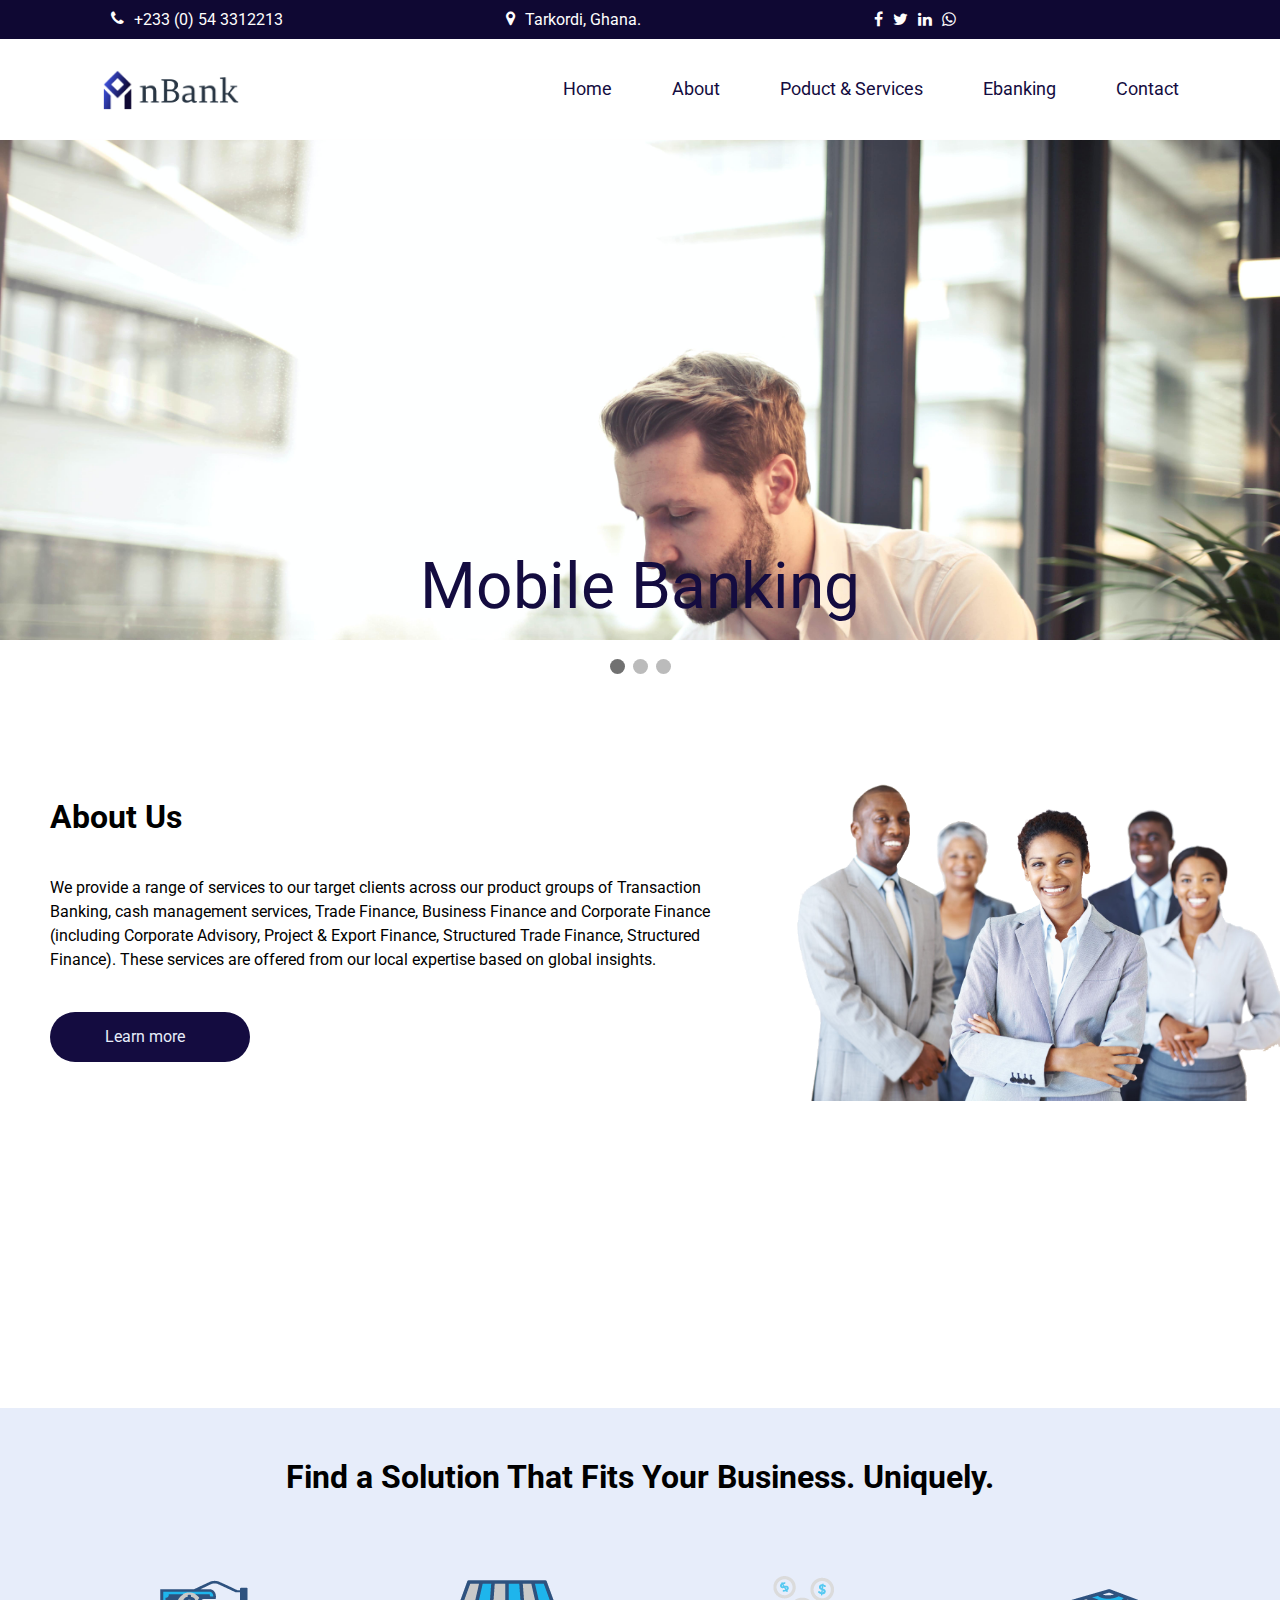
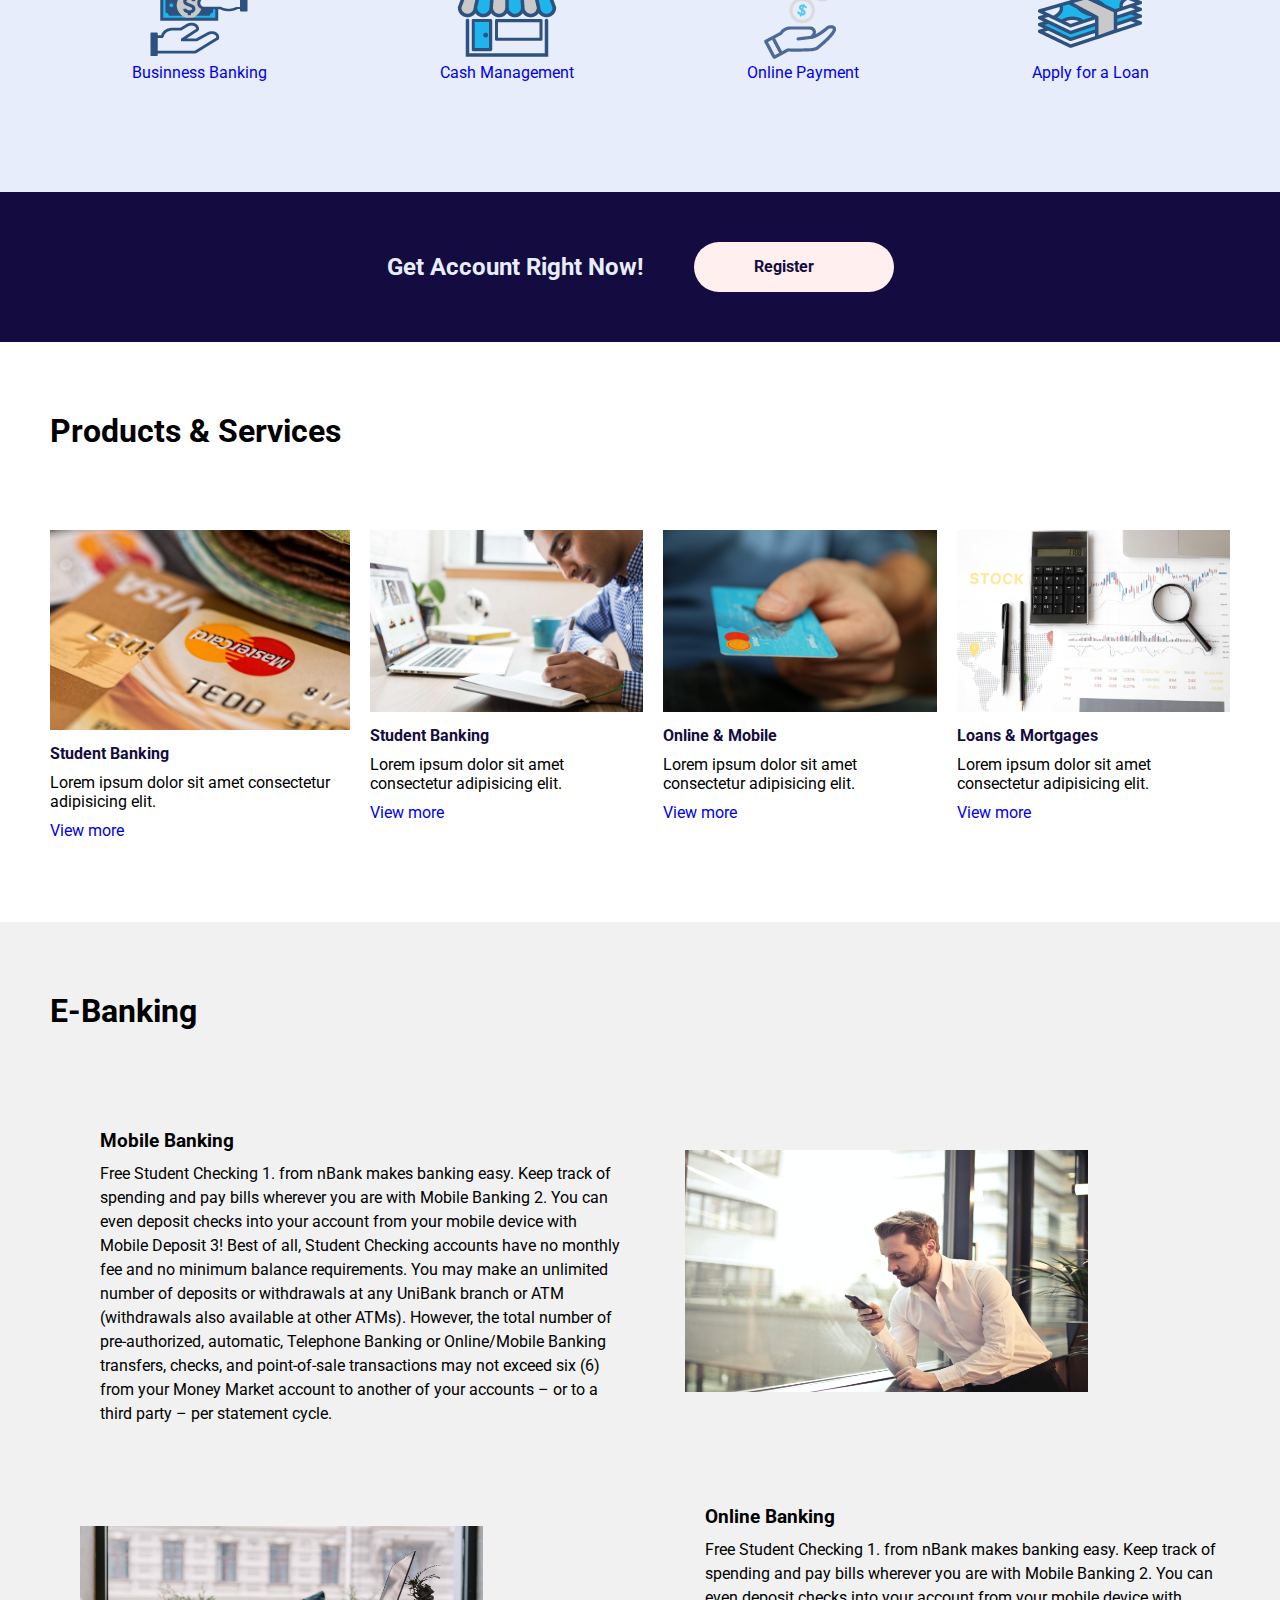
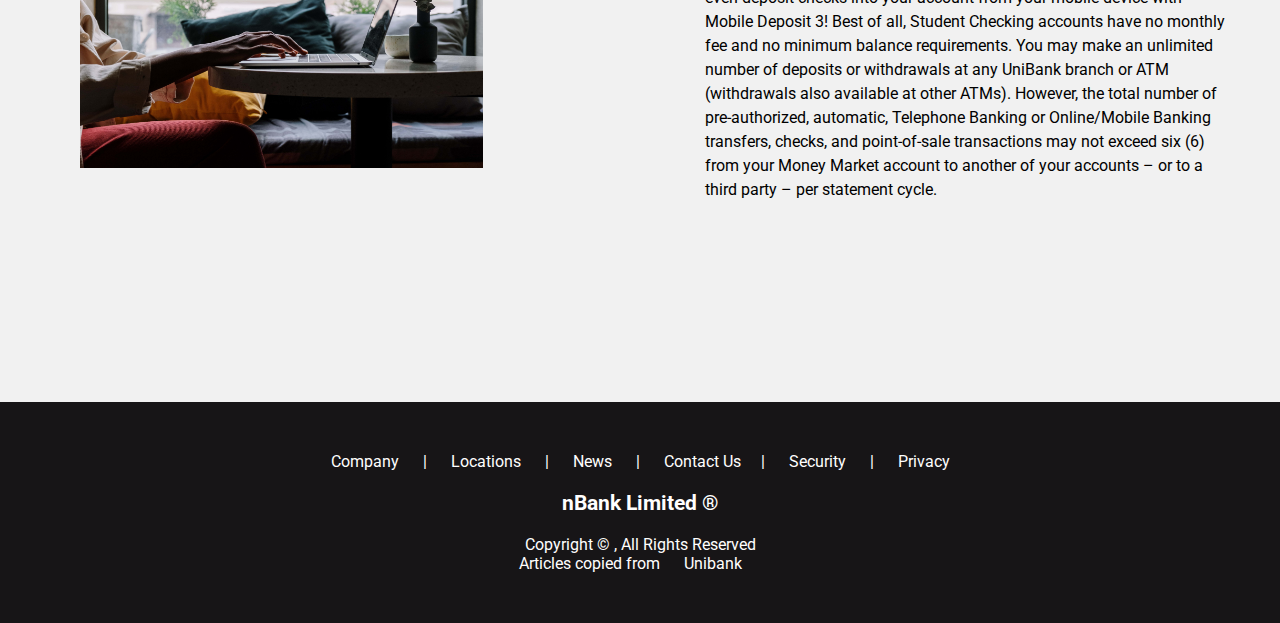
<file: index.html>
<!DOCTYPE html>
<html lang="en">
<head>
    <meta charset="UTF-8">
    <meta name="viewport" content="width=device-width, initial-scale=1.0">
    <link rel="preconnect" href="https://fonts.gstatic.com">
    <link href='https://fonts.googleapis.com/css?family=Roboto:ital,wght@0,100;0,300;0,400;1,100&display=swap' rel='stylesheet'>
    <link rel="stylesheet" href="https://cdnjs.cloudflare.com/ajax/libs/font-awesome/4.7.0/css/font-awesome.min.css">
    <link rel="icon" type="image/png" sizes="32x32" href="favicon_io/favicon-32x32.png">
    <link rel="manifest" href="favicon_io/site.webmanifest">
    <link rel="stylesheet" href="css/style.css">
    <title>Home</title>
</head>
<body>
    <div class="container">
        <!-- contact section-->
        <div class="contactSection">
            <div class="phone">
                <i class="fa fa-phone" aria-hidden="true"></i>
                <p>+233 (0) 54 3312213</p>
            </div>
            <div class="location">
              <i class="fa fa-map-marker" aria-hidden="true"></i>
                <p>Tarkordi, Ghana.</p>
            </div>
            <div class="socialMedia">
                <a href="#"><i class="fa fa-facebook" aria-hidden="true"></i></a>
                <a href="#"><i class="fa fa-twitter" aria-hidden="true"></i></a>
                <a href="#"><i class="fa fa-linkedin" aria-hidden="true"></i></a>
                <a href="#"><i class="fa fa-whatsapp" aria-hidden="true"></i></p>
            </div>
        </div>
        <!-- section end -->

        <!-- nav links section-->
        <nav>
            <div class="logo"><img src="img/logo.png" alt=""></div>
            <ul class="nav-links">
                <li><a href="index.html">Home</a></li>
                <li><a href="about.html">About</a></li>
                <li><a href="product.html">Poduct & Services</a></li>
                <li><a href="ebanking.html">Ebanking</a></li>
                <li><a href="contact.html">Contact</a></li>
            </ul>
        </nav>
        <!-- section end -->

        <!-- showcase section -->
        <div class="showcase">
            <div class="slideshow-container">

                <div class="mySlides fade">
                  <img src="img/pexels-andrea-piacquadio-859265-min.jpg" >
                  <div class="text">Mobile Banking</div>
                </div>
                
                <div class="mySlides fade">
                  <img src="img/pexels-pixabay-50987-min.jpg" >
                  <div class="text">Electronic Banking</div>
                </div>
                
                <div class="mySlides fade">
                  <img src="img/pexels-burst-374820-min.jpg" >
                  <div class="text">Student Banking</div>
                </div>
                
                </div>
                <br>
                
                <div style="text-align:center">
                  <span class="dot"></span> 
                  <span class="dot"></span> 
                  <span class="dot"></span> 
                </div>
        </div>
        <!-- section end -->

        <!-- about us section -->
        <div class="about">
            <div class="about-info">
                <h1>About Us</h1>
                <p>We provide a range of services to our target clients across our 
                    product groups of Transaction Banking, cash management services, 
                    Trade Finance, Business Finance and Corporate Finance (including Corporate Advisory, 
                    Project & Export Finance, Structured Trade Finance, Structured Finance). These services are
                     offered from our local expertise based on global insights.</p>
                <a href="about.html" class="btn">Learn more</a>
            </div>
            <div class="about-img">
                <img src="img/business-people-png-13463.png" alt="">
            </div>
        </div>
        <!-- section end -->

        <!-- get account section -->
        <section id="boxes">
            <h1>Find a Solution That Fits Your Business. Uniquely.</h1>
            <div class="boxes">
                <div class="box1">
                    <img src="img/icon-business-case.png" alt=""><br>
                    <a href="about.html" >Businness Banking</a>
                </div>
                <div class="box2">
                        <img src="img/icon-business-storefront.png" alt=""><br>
                        <a href="about.html" >Cash Management</a>
                </div>
                <div class="box3">
                        <img src="img/Payment.png" alt=""><br>
                        <a href="about.html">Online Payment</a>
                </div>
                <div class="box4">
                    <img src="img/icon-business-cash.png" alt=""><br>
                    <a href="about.html">Apply for a Loan</a>
                </div>
                
            </div>
        </section>
        <div class="get-account">
            <h2>Get Account Right Now!</h2>
            <a href="about.html" class="btn">Register</a>
        </div>
        <!-- section end -->

        <!-- product & services section -->
        <div class="product-services">
            <h1>Products & Services</h1>
            <div class="products">
                <div class="product1">
                    <img src="img/pexels-pixabay-259200-min.jpg" alt="">
                    <h4>Student Banking</h4>
                    <p>Lorem ipsum dolor sit amet consectetur adipisicing elit.</p>
                    <a href="about.html">View more</a>
                </div>
                <div class="product2">
                    <img src="img/pexels-burst-374820-min.jpg" alt="">
                    <h4>Student Banking</h4>
                    <p>Lorem ipsum dolor sit amet consectetur adipisicing elit.</p>
                    <a href="about.html">View more</a>
                </div>
                <div class="product3">
                    <img src="img/pexels-pixabay-50987-min.jpg" alt="">
                    <h4>Online & Mobile</h4>
                    <p>Lorem ipsum dolor sit amet consectetur adipisicing elit.</p>
                    <a href="about.html" >View more</a>
                </div>
                <div class="product4">
                    <img src="img/pexels-anna-nekrashevich-6801636-min.jpg" alt="">
                    <h4>Loans & Mortgages</h4>
                   <p>Lorem ipsum dolor sit amet consectetur adipisicing elit.</p>
                    <a href="about.html" >View more</a>
                </div>
            </div>
        </div>
        <!-- section end -->

        <!-- e-banking section -->
        <section id="ebanking">
            <h1>E-Banking</h1>
            <div class="ebanking">
                <div class="ebanking-info">
                    <h3>Mobile Banking</h3>
                    <p>Free Student Checking 1. from nBank makes banking easy. 
                        Keep track of spending and pay bills wherever you are with Mobile Banking 2. 
                        You can even deposit checks into your account from your mobile device with Mobile 
                        Deposit 3! Best of all, Student Checking accounts have no monthly fee and no minimum  
                        balance requirements.
                        You may make an unlimited number of deposits or withdrawals at any UniBank branch or 
                        ATM (withdrawals also available at other ATMs). However, the total number of pre-authorized, 
                        automatic, Telephone Banking or Online/Mobile Banking transfers, checks, and point-of-sale transactions
                         may not exceed six (6) from your Money Market account to another of your accounts – or to a third party –
                         per statement cycle.
                    </p>
                </div>
                <div class="mobile-banking">
                    <img src="img/pexels-andrea-piacquadio-859265-min.jpg" alt="">
                </div>
                <div class="mobile-banking">
                    <img src="img/pexels-cottonbro-5054213-min.jpg" alt="">
                 </div>
                 
                <div class="ebanking-info">
                    <h3>Online Banking</h3>
                    <p>Free Student Checking 1. from nBank makes banking easy. 
                        Keep track of spending and pay bills wherever you are with Mobile Banking 2. 
                        You can even deposit checks into your account from your mobile device with Mobile 
                        Deposit 3! Best of all, Student Checking accounts have no monthly fee and no minimum  
                        balance requirements.
                        You may make an unlimited number of deposits or withdrawals at any UniBank branch or 
                        ATM (withdrawals also available at other ATMs). However, the total number of pre-authorized, 
                        automatic, Telephone Banking or Online/Mobile Banking transfers, checks, and point-of-sale transactions
                         may not exceed six (6) from your Money Market account to another of your accounts – or to a third party –
                         per statement cycle.
                    </p>
                    </div>
            </div>
        </div>
        </section>
        <!-- section end -->

        <!-- footer section -->
        <footer>
            <p>
                <a href="">Company</a> |
                <a href="">Locations</a> |
                <a href="">News</a> |
                <a href="">Contact Us</a>|
                <a href="">Security</a> | 
                <a href="">Privacy</a>
            </p>
            <h4>nBank Limited &reg;</h4>
            <p>Copyright &copy; <span id="varYear"></span>, All Rights Reserved</p>
            <p class="article">Articles copied from <a href="https://www.unibank.com/business-home"> Unibank</a></p>
        </footer>
          
        </div>
        <!-- section end -->

    </div>
    <script src="script/script.js"></script>
    <script>
        var slideIndex = 0;
        showSlides();

        function showSlides() {
            var i;
            var slides = document.getElementsByClassName("mySlides");
            var dots = document.getElementsByClassName("dot");
            for (i = 0; i < slides.length; i++) {
                slides[i].style.display = "none";  
            }
            slideIndex++;

            if (slideIndex > slides.length) {
                slideIndex = 1
            }    
            for (i = 0; i < dots.length; i++) {
                dots[i].className = dots[i].className.replace(" active", "");
            }
            slides[slideIndex-1].style.display = "block";  
            dots[slideIndex-1].className += " active";
            setTimeout(showSlides, 2000); // Change image every 2 seconds
        }
    </script>
</body>
</html>
</file>
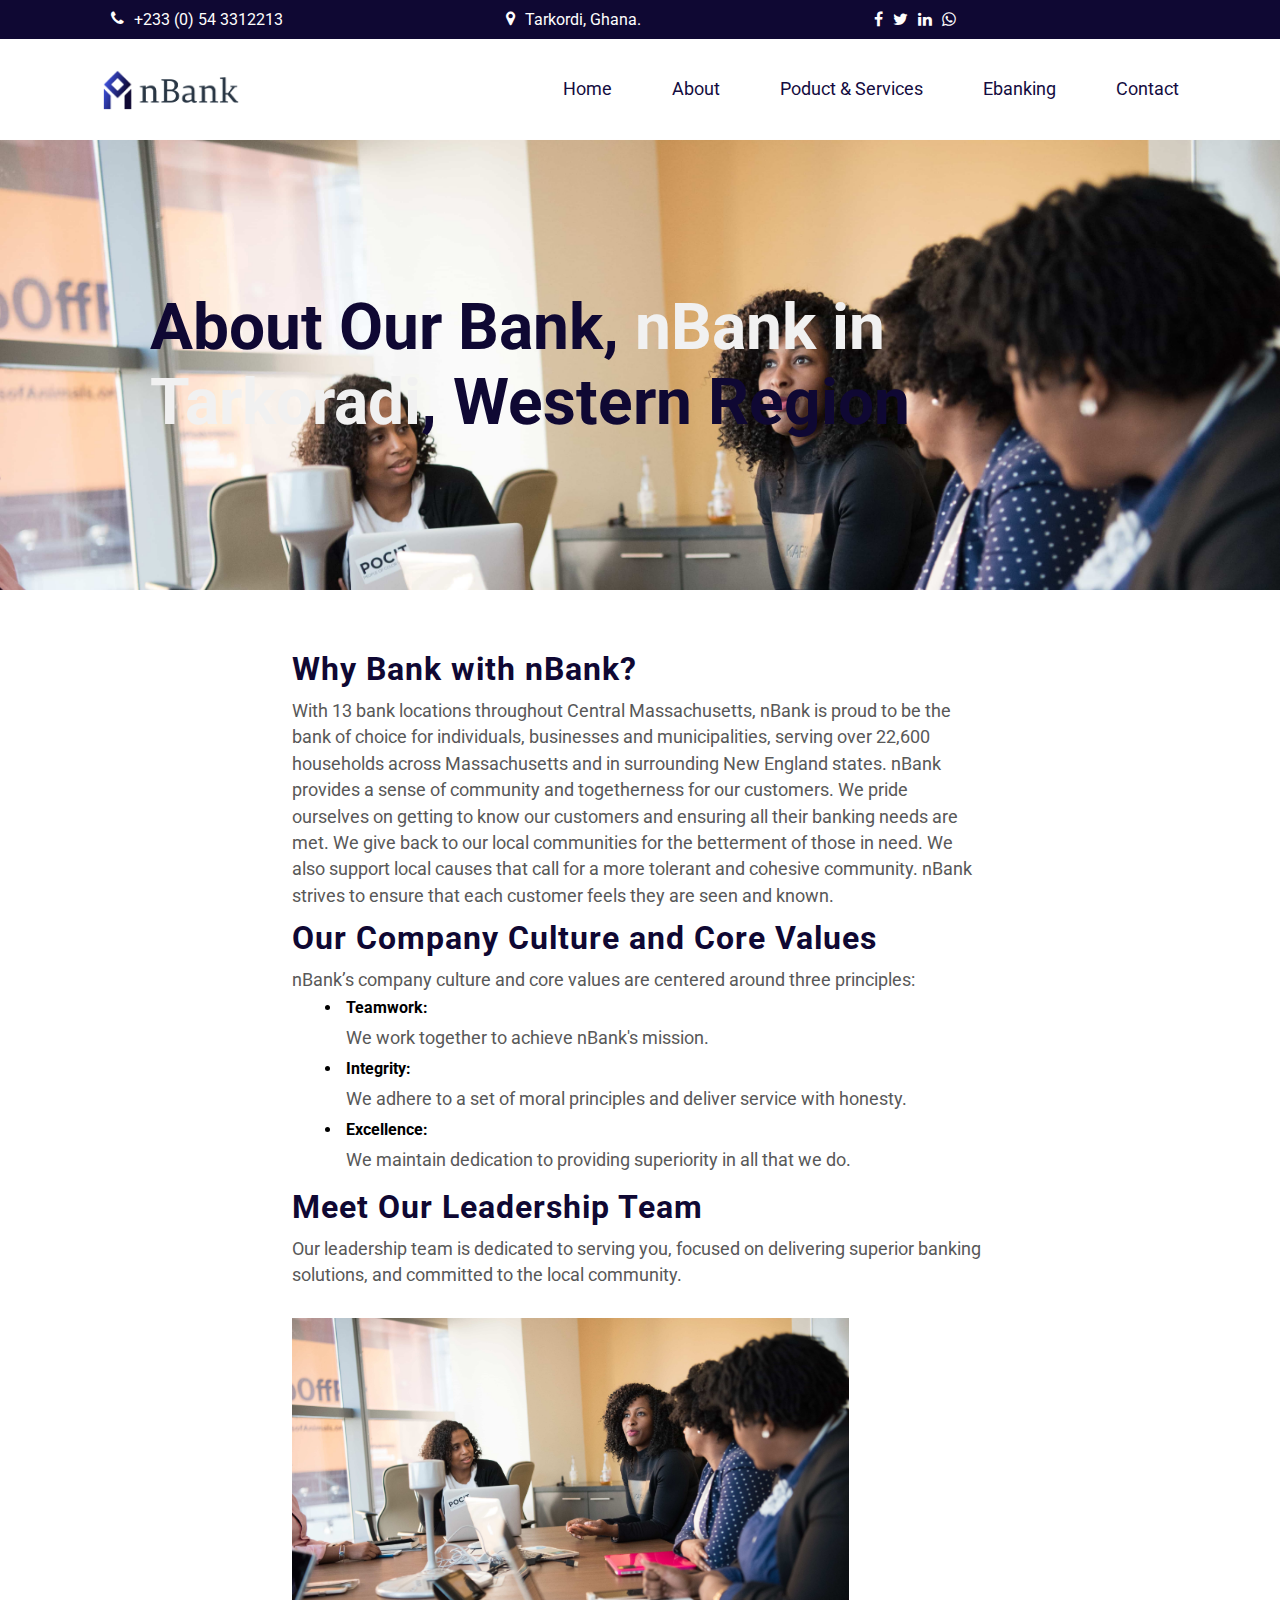
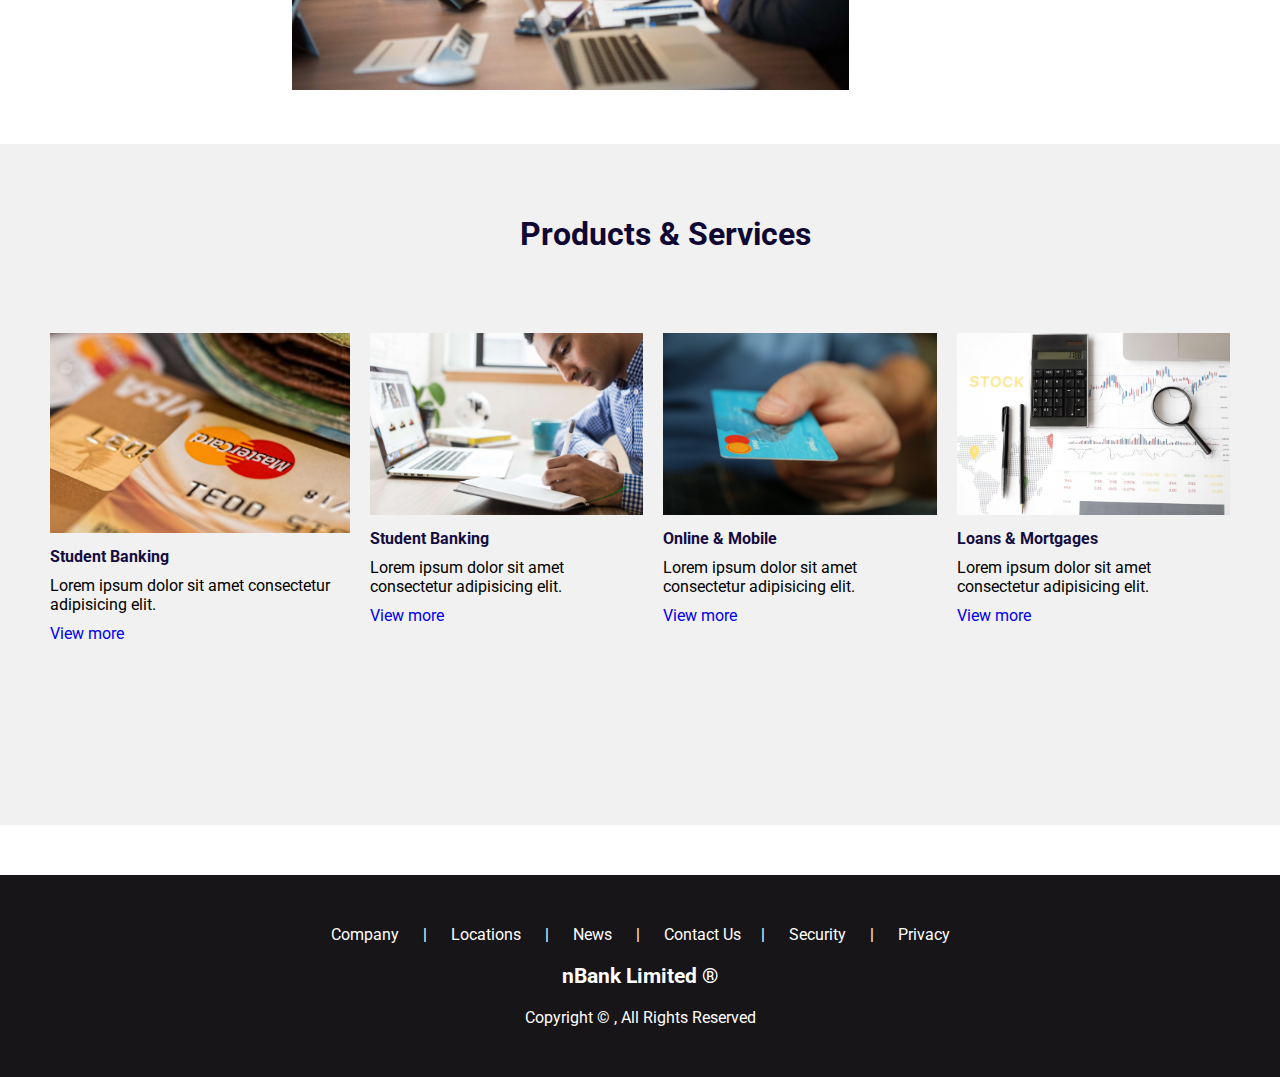
<file: about.html>
<!DOCTYPE html>
<html lang="en">
<head>
    <meta charset="UTF-8">
    <meta name="viewport" content="width=device-width, initial-scale=1.0">
    <link rel="preconnect" href="https://fonts.gstatic.com">
    <link href='https://fonts.googleapis.com/css?family=Roboto:ital,wght@0,100;0,300;0,400;1,100&display=swap' rel='stylesheet'>
    <link rel="stylesheet" href="https://cdnjs.cloudflare.com/ajax/libs/font-awesome/4.7.0/css/font-awesome.min.css">
    <link rel="icon" type="image/png" sizes="32x32" href="favicon_io/favicon-32x32.png">
    <link rel="manifest" href="favicon_io/site.webmanifest">
    <link rel="stylesheet" href="css/style.css">
    <title>About|nBank</title>
</head>
<body>
    <div class="container">
        <!-- contact section-->
        <div class="contactSection">
            <div class="phone">
                <i class="fa fa-phone" aria-hidden="true"></i>
                <p>+233 (0) 54 3312213</p>
            </div>
            <div class="location">
              <i class="fa fa-map-marker" aria-hidden="true"></i>
                <p>Tarkordi, Ghana.</p>
            </div>
            <div class="socialMedia">
                <a href="#"><i class="fa fa-facebook" aria-hidden="true"></i></a>
                <a href="#"><i class="fa fa-twitter" aria-hidden="true"></i></a>
                <a href="#"><i class="fa fa-linkedin" aria-hidden="true"></i></a>
                <a href="#"><i class="fa fa-whatsapp" aria-hidden="true"></i></p>
            </div>
        </div>
        <!-- section end -->

        <!-- nav links section-->
        <nav>
            <div class="logo"><img src="img/logo.png" alt=""></div>
            <ul class="nav-links">
                <li><a href="index.html">Home</a></li>
                <li><a href="about.html">About</a></li>
                <li><a href="product.html">Poduct & Services</a></li>
                <li><a href="ebanking.html">Ebanking</a></li>
                <li><a href="contact.html">Contact</a></li>
            </ul>
        </nav>
        <!-- section end -->

        <!-- showcase section -->
        <div class="showcase">
            <div class="about-heading">
                <h1>About Our Bank, <span>nBank in Tarkoradi</span>, Western Region</h1>
            </div>  
            <div class="about-us-content">
                <h1>Why Bank with nBank?</h1>
                <p>With 13 bank locations throughout Central Massachusetts, 
                    nBank is proud to be the bank of choice for individuals,
                    businesses and municipalities, serving over 22,600 households 
                    across Massachusetts and in surrounding New England states.

                    nBank provides a sense of community and togetherness for our customers. 
                    We pride ourselves on getting to know our customers and ensuring all their 
                    banking needs are met. We give back to our local communities for the betterment 
                    of those in need. We also support local causes that call for a more tolerant and 
                    cohesive community. nBank strives to ensure that each customer feels they are seen 
                    and known.
                    </p>

                <h1>Our Company Culture and Core Values</h1>
                <p>nBank’s company culture and core values are centered around three principles:</p> 
                    <ul class="values">
                        <li><strong>Teamwork:</strong></li>
                        <p>We work together to achieve nBank's mission.</p>
                        <li><strong>Integrity:</strong></li>
                        <p>We adhere to a set of moral principles and deliver service with honesty.</p>
                        <li><strong>Excellence:</strong></li>
                        <p>We maintain dedication to providing superiority in all that we do.</p>
                    </ul>
                   <h1>Meet Our Leadership Team</h1> 
                    <p>Our leadership team is dedicated to serving you, 
                        focused on delivering superior banking solutions, 
                        and committed to the local community. 
                    </p> 
                    <div class="teams">
                        <img src="img/pexels-christina-morillo-1181421-min.jpg" alt="">
                    </div>                   
            </div>
        <!-- product & services section -->
        <div class="product-services" id="about-bkgColor">
            <h1>Products & Services</h1>
            <div class="products">
                <div class="product1">
                    <img src="img/pexels-pixabay-259200-min.jpg" alt="">
                    <h4>Student Banking</h4>
                    <p>Lorem ipsum dolor sit amet consectetur adipisicing elit.</p>
                    <a href="about.html">View more</a>
                </div>
                <div class="product2">
                    <img src="img/pexels-burst-374820-min.jpg" alt="">
                    <h4>Student Banking</h4>
                    <p>Lorem ipsum dolor sit amet consectetur adipisicing elit.</p>
                    <a href="about.html">View more</a>
                </div>
                <div class="product3">
                    <img src="img/pexels-pixabay-50987-min.jpg" alt="">
                    <h4>Online & Mobile</h4>
                    <p>Lorem ipsum dolor sit amet consectetur adipisicing elit.</p>
                    <a href="about.html" >View more</a>
                </div>
                <div class="product4">
                    <img src="img/pexels-anna-nekrashevich-6801636-min.jpg" alt="">
                    <h4>Loans & Mortgages</h4>
                   <p>Lorem ipsum dolor sit amet consectetur adipisicing elit.</p>
                    <a href="about.html" >View more</a>
                </div>
            </div>
        </div>
        <!-- section end -->

        <!-- footer section -->
        <footer>
            <p>
                <a href="">Company</a> |
                <a href="">Locations</a> |
                <a href="">News</a> |
                <a href="">Contact Us</a>|
                <a href="">Security</a> | 
                <a href="">Privacy</a>
            </p>
            <h4>nBank Limited &reg;</h4>
            <p>Copyright &copy; <span id="varYear"></span>, All Rights Reserved</p>
        </footer>
          
        </div>
        <!-- section end -->

    </div>
    <script src="script/script.js"></script>
</body>
</html>
</file>
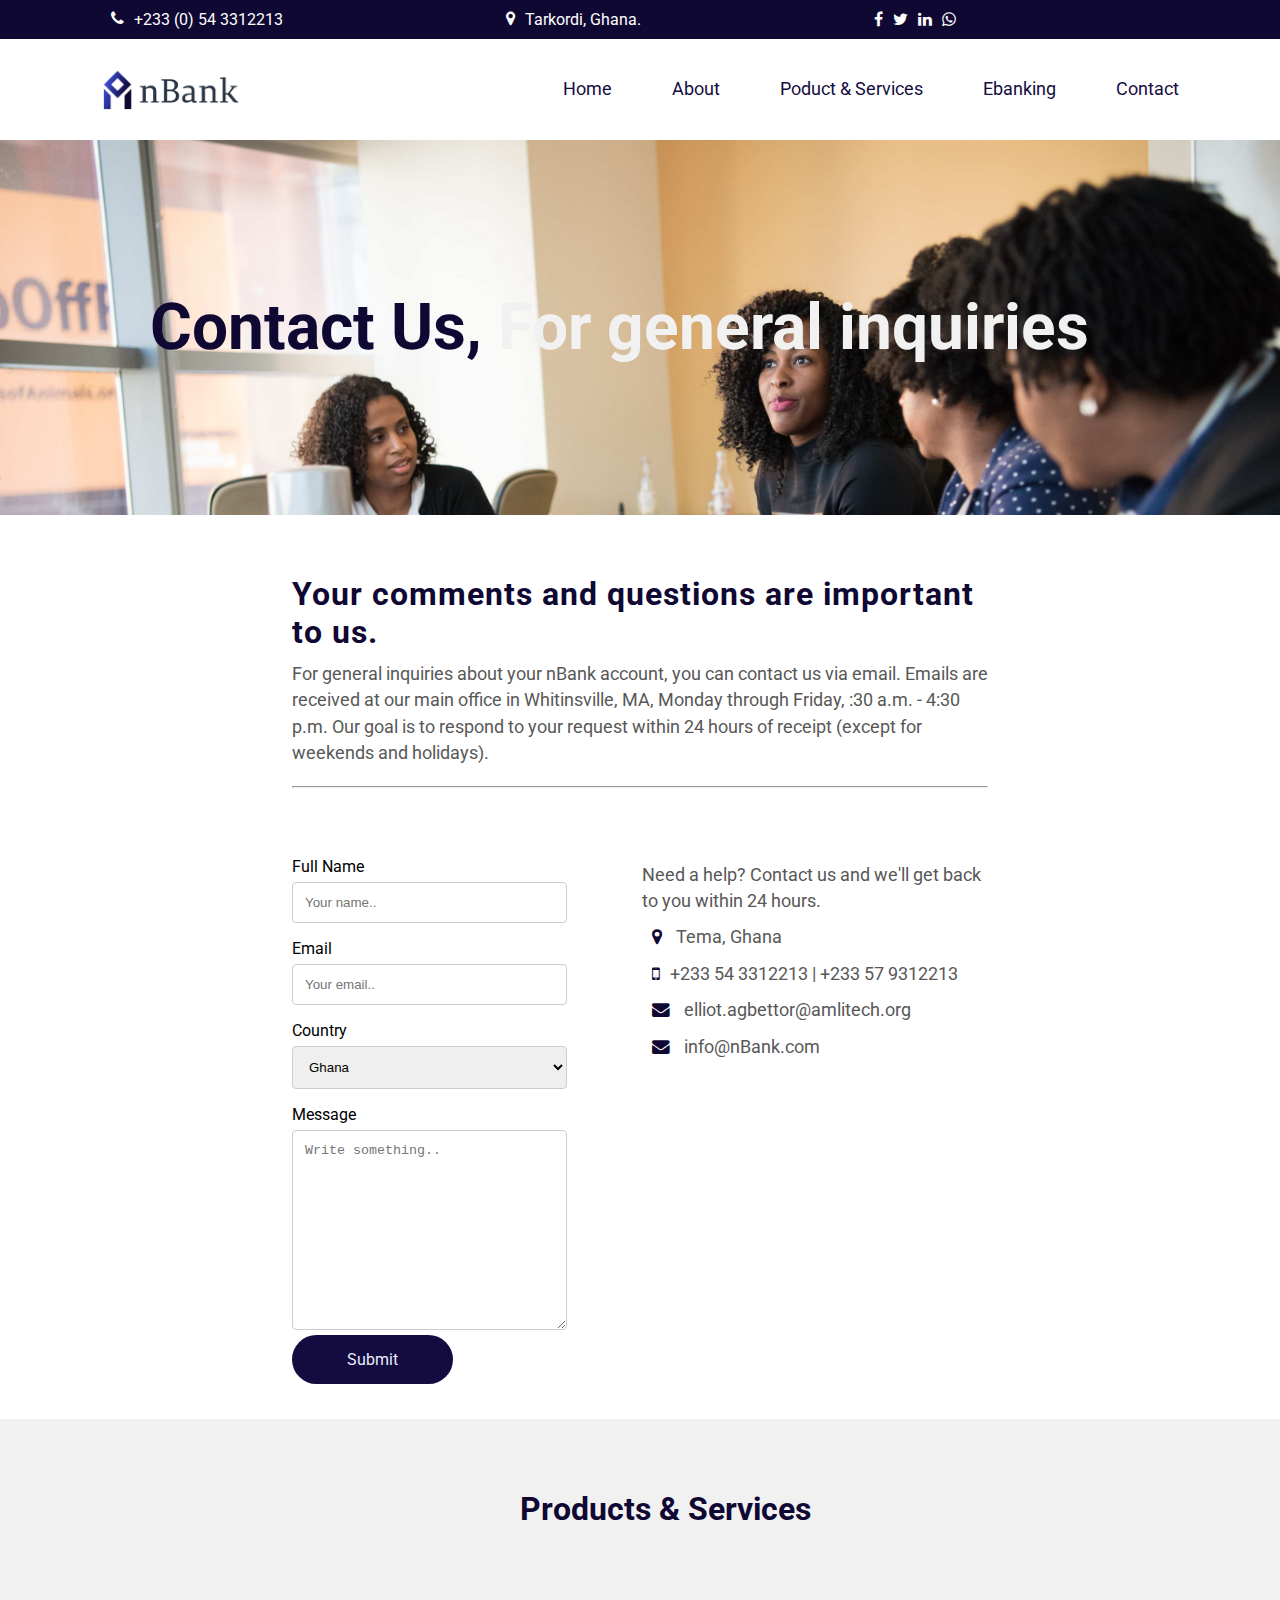
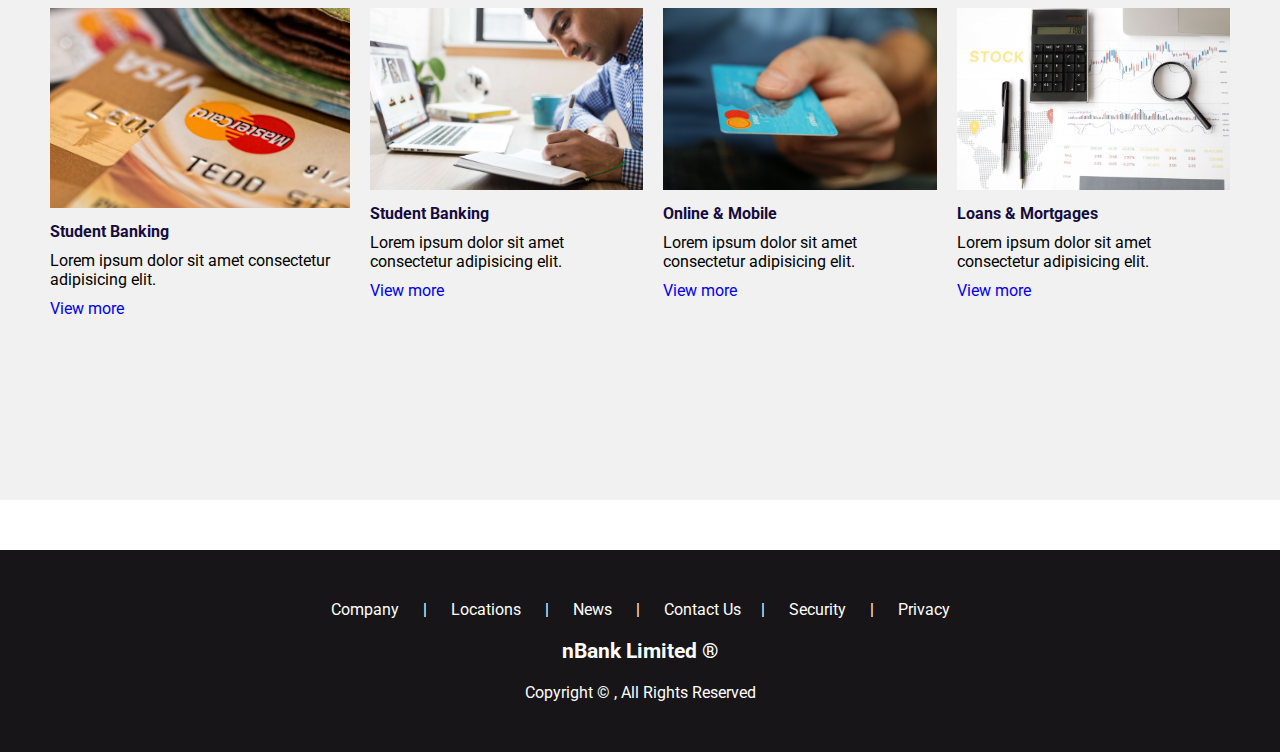
<file: contact.html>
<!DOCTYPE html>
<html lang="en">
<head>
    <meta charset="UTF-8">
    <meta name="viewport" content="width=device-width, initial-scale=1.0">
    <link rel="preconnect" href="https://fonts.gstatic.com">
    <link href='https://fonts.googleapis.com/css?family=Roboto:ital,wght@0,100;0,300;0,400;1,100&display=swap' rel='stylesheet'>
    <link rel="stylesheet" href="https://cdnjs.cloudflare.com/ajax/libs/font-awesome/4.7.0/css/font-awesome.min.css">
    <link rel="icon" type="image/png" sizes="32x32" href="favicon_io/favicon-32x32.png">
    <link rel="manifest" href="favicon_io/site.webmanifest">
    <link rel="stylesheet" href="css/style.css">
    <title>Contact</title>
</head>
<body>
    <div class="container">
        <!-- contact section-->
        <div class="contactSection">
            <div class="phone">
                <i class="fa fa-phone" aria-hidden="true"></i>
                <p>+233 (0) 54 3312213</p>
            </div>
            <div class="location">
              <i class="fa fa-map-marker" aria-hidden="true"></i>
                <p>Tarkordi, Ghana.</p>
            </div>
            <div class="socialMedia">
                <a href="#"><i class="fa fa-facebook" aria-hidden="true"></i></a>
                <a href="#"><i class="fa fa-twitter" aria-hidden="true"></i></a>
                <a href="#"><i class="fa fa-linkedin" aria-hidden="true"></i></a>
                <a href="#"><i class="fa fa-whatsapp" aria-hidden="true"></i></p>
            </div>
        </div>
        <!-- section end -->

        <!-- nav links section-->
        <nav>
            <div class="logo"><img src="img/logo.png" alt=""></div>
            <ul class="nav-links">
                <li><a href="index.html">Home</a></li>
                <li><a href="about.html">About</a></li>
                <li><a href="product.html">Poduct & Services</a></li>
                <li><a href="ebanking.html">Ebanking</a></li>
                <li><a href="contact.html">Contact</a></li>
            </ul>
        </nav>
        <!-- section end -->

        <!-- showcase section -->
        <div class="showcase"  >
            <div class="about-heading" id="contact-heading">
                <h1>Contact Us, <span>  For general inquiries</span> </h1>
            </div>  
            <div class="about-us-content">
                <h1>Your comments and questions are important to us.</h1>
                <p>For general inquiries about your nBank account,
                     you can contact us via email. Emails are received at
                      our main office in Whitinsville, MA, Monday through Friday, 
                      :30 a.m. - 4:30 p.m. 
                    Our goal is to respond to your request within 24 hours of receipt 
                    (except for weekends and holidays).
                </p>
                <br> 
                    <hr>
                <br>
            <div class="contact">
                <div class="contact-form">
                    <form action="/action_page.php">
                        <label for="fname">Full Name</label>
                        <input type="text" id="fname" name="firstname" placeholder="Your name..">
                    
                        <label for="lname">Email</label>
                        <input type="email" id="lname" name="lastname" placeholder="Your email..">
                    
                        <label for="country">Country</label>
                        <select id="country" name="country">
                        <option value="ghana">Ghana</option>
                        <option value="nigeria">Nigeria</option>
                        <option value="usa">USA</option>
                        </select>
                    
                        <label for="message">Message</label>
                        <textarea id="message" name="message" placeholder="Write something.." style="height:200px"></textarea>
                    
                        <a href="about.html" class="btn">Submit</a>
                    </form>
                </div>

                <div class="contact-info">
                    <p>Need a help? Contact us and we'll get back to you within 24 hours.</p>
                    <p><i class="fa fa-map-marker" aria-hidden="true"></i> Tema, Ghana</p>
                    <p><i class="fa fa-mobile" aria-hidden="true"></i>+233 54 3312213 | +233 57 9312213</p>
                    <p><i class="fa fa-envelope" aria-hidden="true"></i> elliot.agbettor@amlitech.org</p>
                    <p><i class="fa fa-envelope" aria-hidden="true"></i> info@nBank.com</p>
                </div>
            </div>                        
        </div>
        <!-- product & services section -->
        <div class="product-services" id="about-bkgColor">
            <h1>Products & Services</h1>
            <div class="products">
                <div class="product1">
                    <img src="img/pexels-pixabay-259200-min.jpg" alt="">
                    <h4>Student Banking</h4>
                    <p>Lorem ipsum dolor sit amet consectetur adipisicing elit.</p>
                    <a href="about.html">View more</a>
                </div>
                <div class="product2">
                    <img src="img/pexels-burst-374820-min.jpg" alt="">
                    <h4>Student Banking</h4>
                    <p>Lorem ipsum dolor sit amet consectetur adipisicing elit.</p>
                    <a href="about.html">View more</a>
                </div>
                <div class="product3">
                    <img src="img/pexels-pixabay-50987-min.jpg" alt="">
                    <h4>Online & Mobile</h4>
                    <p>Lorem ipsum dolor sit amet consectetur adipisicing elit.</p>
                    <a href="about.html" >View more</a>
                </div>
                <div class="product4">
                    <img src="img/pexels-anna-nekrashevich-6801636-min.jpg" alt="">
                    <h4>Loans & Mortgages</h4>
                   <p>Lorem ipsum dolor sit amet consectetur adipisicing elit.</p>
                    <a href="about.html" >View more</a>
                </div>
            </div>
        </div>
        <!-- section end -->

        <!-- footer section -->
        <footer>
            <p>
                <a href="">Company</a> |
                <a href="">Locations</a> |
                <a href="">News</a> |
                <a href="">Contact Us</a>|
                <a href="">Security</a> | 
                <a href="">Privacy</a>
            </p>
            <h4>nBank Limited &reg;</h4>
            <p>Copyright &copy; <span id="varYear"></span>, All Rights Reserved</p>
        </footer>
          
        </div>
        <!-- section end -->

    </div>
    <script src="script/script.js"></script>
</body>
</html>
</file>
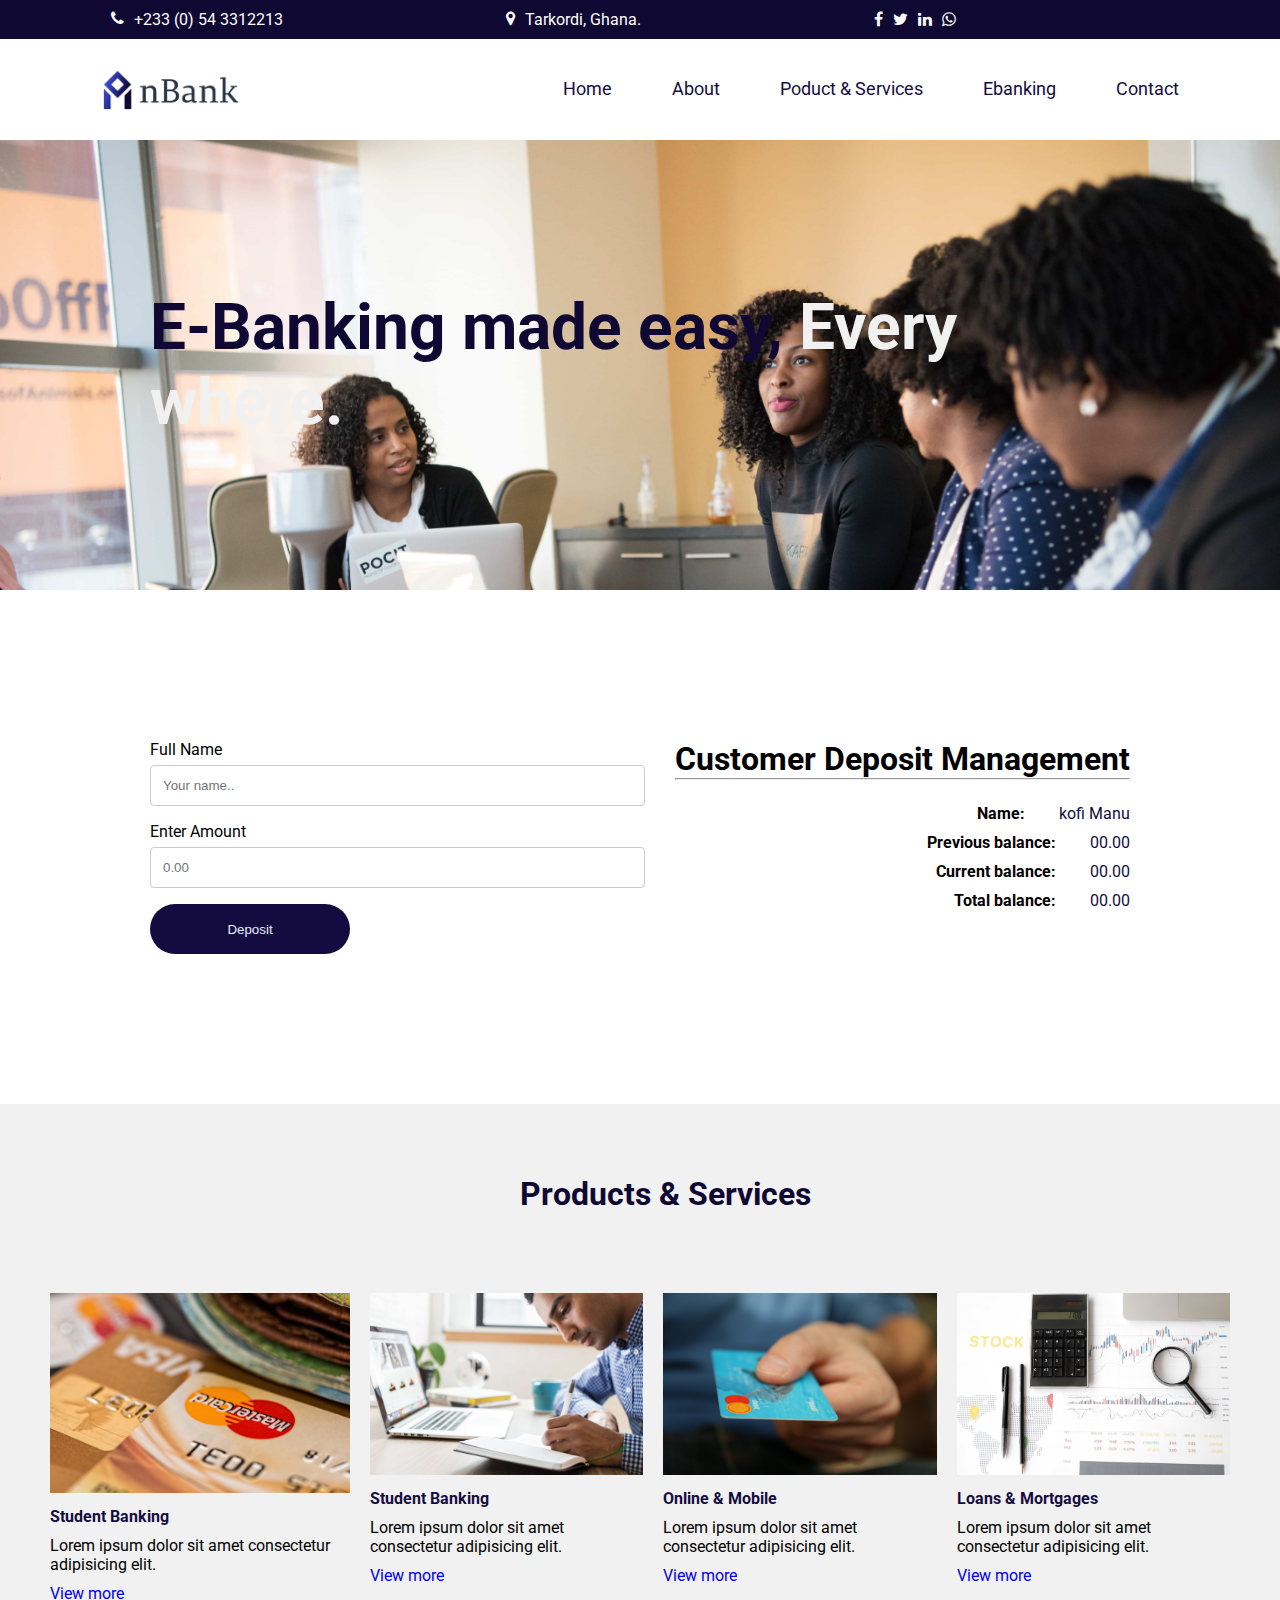
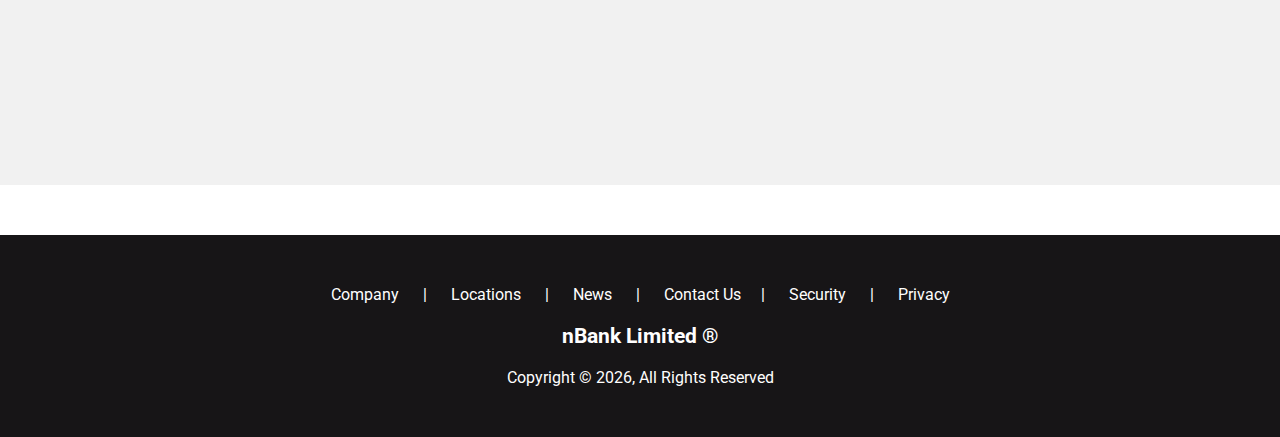
<file: ebanking.html>
<!DOCTYPE html>
<html lang="en">
<head>
    <meta charset="UTF-8">
    <meta name="viewport" content="width=device-width, initial-scale=1.0">
    <link rel="preconnect" href="https://fonts.gstatic.com">
    <link href='https://fonts.googleapis.com/css?family=Roboto:ital,wght@0,100;0,300;0,400;1,100&display=swap' rel='stylesheet'>
    <link rel="stylesheet" href="https://cdnjs.cloudflare.com/ajax/libs/font-awesome/4.7.0/css/font-awesome.min.css">
    <link rel="icon" type="image/png" sizes="32x32" href="favicon_io/favicon-32x32.png">
    <link rel="manifest" href="favicon_io/site.webmanifest">
    <link rel="stylesheet" href="css/style.css">
    <title>eBanking </title>
</head>
<body>
    <div class="container">
        <!-- contact section-->
        <div class="contactSection">
            <div class="phone">
                <i class="fa fa-phone" aria-hidden="true"></i>
                <p>+233 (0) 54 3312213</p>
            </div>
            <div class="location">
              <i class="fa fa-map-marker" aria-hidden="true"></i>
                <p>Tarkordi, Ghana.</p>
            </div>
            <div class="socialMedia">
                <a href="#"><i class="fa fa-facebook" aria-hidden="true"></i></a>
                <a href="#"><i class="fa fa-twitter" aria-hidden="true"></i></a>
                <a href="#"><i class="fa fa-linkedin" aria-hidden="true"></i></a>
                <a href="#"><i class="fa fa-whatsapp" aria-hidden="true"></i></p>
            </div>
        </div>
        <!-- section end -->

        <!-- nav links section-->
        <nav>
            <div class="logo"><img src="img/logo.png" alt=""></div>
            <ul class="nav-links">
                <li><a href="index.html">Home</a></li>
                <li><a href="about.html">About</a></li>
                <li><a href="product.html">Poduct & Services</a></li>
                <li><a href="ebanking.html">Ebanking</a></li>
                <li><a href="contact.html">Contact</a></li>
            </ul>
        </nav>
        <!-- section end -->

        <!-- deposit section -->
        <div class="showcase"  >
            <div class="about-heading" id="contact-heading">
                <h1>E-Banking made easy, <span>Every where.</span></h1>
            </div>  
           
            <div id="deposit">
                <div class="deposit">
                    <form>
                        <label for="cname">Full Name</label>
                        <input type="text" id="cname" name="cname" placeholder="Your name..">
                        
                        <label for="aname">Enter Amount</label>
                        <input type="text" id="aname" name="aname" placeholder="0.00">

                        <button class="btn" id="calculate">Deposit</button>
                    </form>
                </div>
                <div class="deposit-info">
                    <h1>Customer Deposit Management</h1> <hr><br>
                    <p>Name: <span id="cusName">kofi Manu</span>
                    </p>
                    <p>Previous balance: <span id="pBalance">00.00</span>
                    </p>
                    <p>Current balance: <span id="cBalance">00.00</span>
                    </p>
                    <p>Total balance: <span id="tBalance">00.00</span>
                    </p>
                </div>
            </div>
        
        </div>
        <!-- product & services section -->
        <div class="product-services" id="about-bkgColor">
            <h1>Products & Services</h1>
            <div class="products">
                <div class="product1">
                    <img src="img/pexels-pixabay-259200-min.jpg" alt="">
                    <h4>Student Banking</h4>
                    <p>Lorem ipsum dolor sit amet consectetur adipisicing elit.</p>
                    <a href="about.html">View more</a>
                </div>
                <div class="product2">
                    <img src="img/pexels-burst-374820-min.jpg" alt="">
                    <h4>Student Banking</h4>
                    <p>Lorem ipsum dolor sit amet consectetur adipisicing elit.</p>
                    <a href="about.html">View more</a>
                </div>
                <div class="product3">
                    <img src="img/pexels-pixabay-50987-min.jpg" alt="">
                    <h4>Online & Mobile</h4>
                    <p>Lorem ipsum dolor sit amet consectetur adipisicing elit.</p>
                    <a href="about.html" >View more</a>
                </div>
                <div class="product4">
                    <img src="img/pexels-anna-nekrashevich-6801636-min.jpg" alt="">
                    <h4>Loans & Mortgages</h4>
                   <p>Lorem ipsum dolor sit amet consectetur adipisicing elit.</p>
                    <a href="about.html" >View more</a>
                </div>
            </div>
        </div>
        <!-- section end -->

        <!-- footer section -->
        <footer>
            <p>
                <a href="">Company</a> |
                <a href="">Locations</a> |
                <a href="">News</a> |
                <a href="">Contact Us</a>|
                <a href="">Security</a> | 
                <a href="">Privacy</a>
            </p>
            <h4>nBank Limited &reg;</h4>
            <p>Copyright &copy; <span id="varYear"></span>, All Rights Reserved</p>
        </footer>
          
        </div>
        <!-- section end -->

    </div>
    <script src="script/script.js"></script>
</body>
</html>
</file>
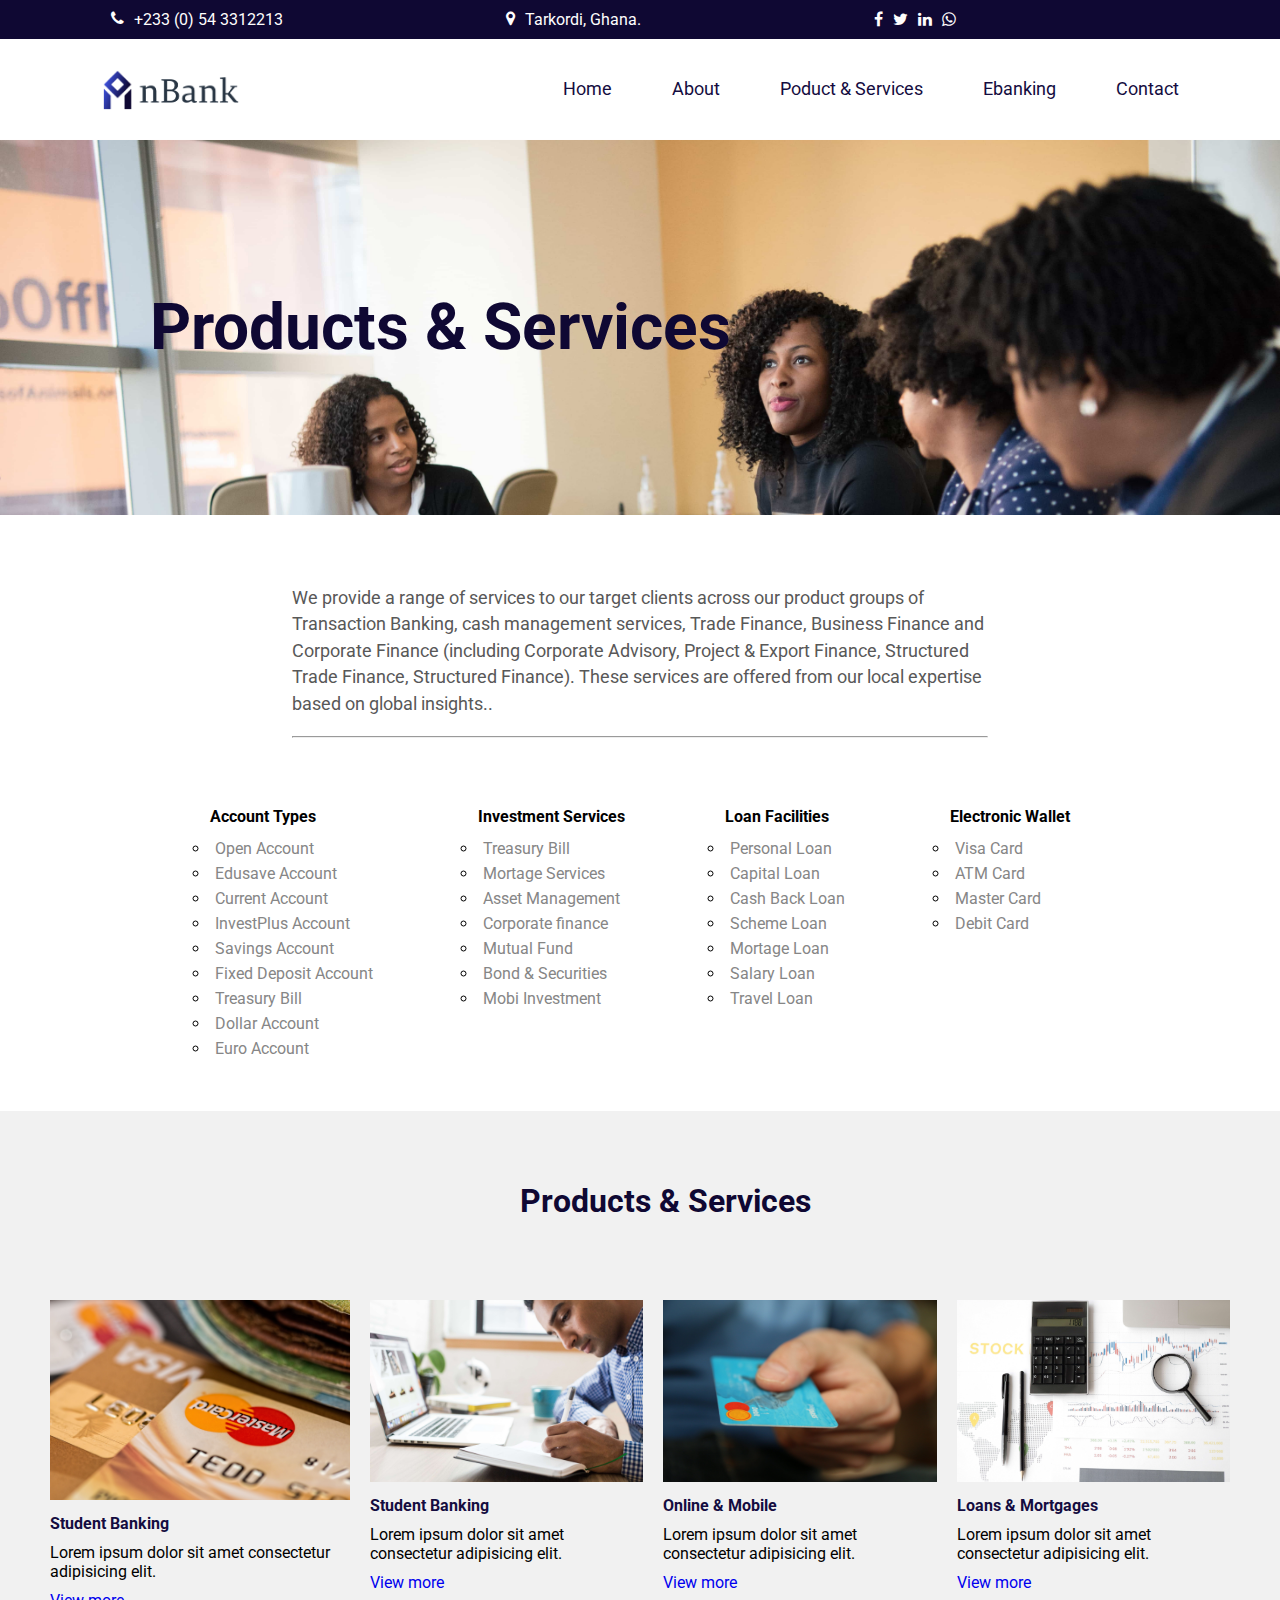
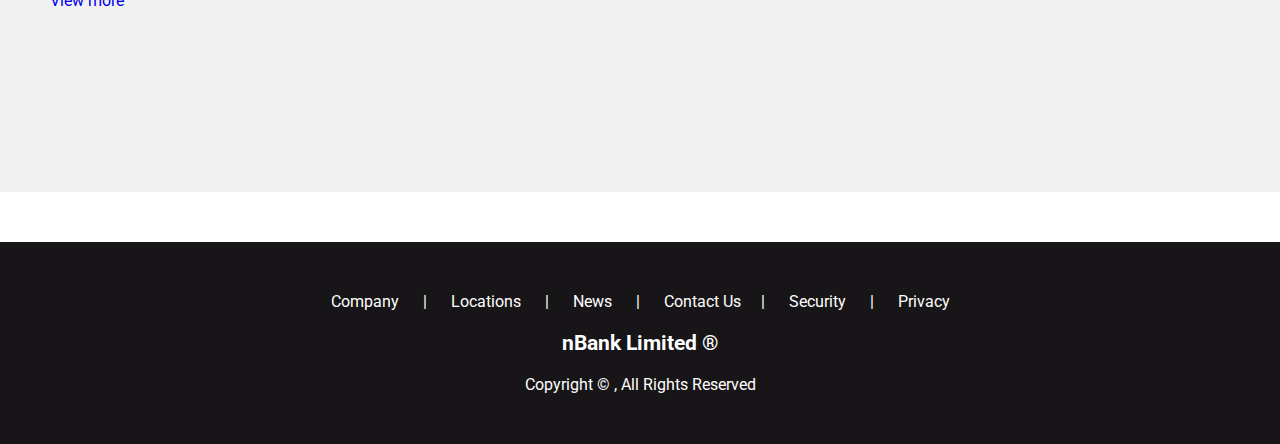
<file: product.html>
<!DOCTYPE html>
<html lang="en">
<head>
    <meta charset="UTF-8">
    <meta name="viewport" content="width=device-width, initial-scale=1.0">
    <link rel="preconnect" href="https://fonts.gstatic.com">
    <link href='https://fonts.googleapis.com/css?family=Roboto:ital,wght@0,100;0,300;0,400;1,100&display=swap' rel='stylesheet'>
    <link rel="stylesheet" href="https://cdnjs.cloudflare.com/ajax/libs/font-awesome/4.7.0/css/font-awesome.min.css">
    <link rel="icon" type="image/png" sizes="32x32" href="favicon_io/favicon-32x32.png">
    <link rel="manifest" href="favicon_io/site.webmanifest">
    <link rel="stylesheet" href="css/style.css">
    <title>Product</title>
</head>
<body>
    <div class="container">
        <!-- contact section-->
        <div class="contactSection">
            <div class="phone">
                <i class="fa fa-phone" aria-hidden="true"></i>
                <p>+233 (0) 54 3312213</p>
            </div>
            <div class="location">
              <i class="fa fa-map-marker" aria-hidden="true"></i>
                <p>Tarkordi, Ghana.</p>
            </div>
            <div class="socialMedia">
                <a href="#"><i class="fa fa-facebook" aria-hidden="true"></i></a>
                <a href="#"><i class="fa fa-twitter" aria-hidden="true"></i></a>
                <a href="#"><i class="fa fa-linkedin" aria-hidden="true"></i></a>
                <a href="#"><i class="fa fa-whatsapp" aria-hidden="true"></i></p>
            </div>
        </div>
        <!-- section end -->

        <!-- nav links section-->
        <nav>
            <div class="logo"><img src="img/logo.png" alt=""></div>
            <ul class="nav-links">
                <li><a href="index.html">Home</a></li>
                <li><a href="about.html">About</a></li>
                <li><a href="product.html">Poduct & Services</a></li>
                <li><a href="ebanking.html">Ebanking</a></li>
                <li><a href="contact.html">Contact</a></li>
            </ul>
        </nav>
        <!-- section end -->

        <!-- showcase section -->
        <div class="showcase"  >
            <div class="about-heading" id="contact-heading">
                <h1>Products & Services</h1>
            </div>  
            <div class="about-us-content">
                <h1></h1>
                <p>We provide a range of services to our target clients across our product 
                    groups of Transaction Banking, cash management services, Trade Finance, 
                    Business Finance and Corporate Finance (including Corporate Advisory, 
                    Project & Export Finance, Structured Trade Finance, Structured Finance). 
                    These services are offered from our local expertise based on global insights..
                </p>
                <br> 
                    <hr>   
                <br>
            </div> 
        </div> 
        
        <!-- product & services lists -->
        <div class="product-list">
            <ul>
                <h4>Account Types</h4>
                <li><a href="#">Open Account</a></li>
                <li><a href="#">Edusave Account</a></li>
                <li><a href="#">Current Account</a></li>
                <li><a href="#">InvestPlus Account</a></li>
                <li><a href="#">Savings Account</a></li>
                <li><a href="#">Fixed Deposit Account</a></li>
                <li><a href="#">Treasury Bill</a></li>
                <li><a href="#">Dollar Account</a></li>
                <li><a href="#">Euro Account</a></li>
              </ul>
              <ul>
                <h4>Investment Services</h4>
                <li><a href="#">Treasury Bill</a></li>
                <li><a href="#">Mortage Services</a></li>
                <li><a href="#">Asset Management</a></li>
                <li><a href="#">Corporate finance</a></li>
                <li><a href="#">Mutual Fund</a></li>
                <li><a href="#">Bond & Securities</a></li>
                <li><a href="#">Mobi Investment</a></li>
              </ul>
              <ul>
                <h4>Loan Facilities</h4>
                <li><a href="#">Personal Loan</a></li>
                <li><a href="#">Capital Loan</a></li>
                <li><a href="#">Cash Back Loan</a></li>
                <li><a href="#">Scheme Loan</a></li>
                <li><a href="#">Mortage Loan</a></li>
                <li><a href="#">Salary Loan</a></li>
                <li><a href="#">Travel Loan</a></li>
              </ul>
              <ul>
                <h4>Electronic Wallet</h4>
                <li><a href="#">Visa Card</a></li>
                <li><a href="#">ATM Card</a></li>
                <li><a href="#">Master Card</a></li>
                <li><a href="#">Debit Card</a></li>       
              </ul>
        </div>
         <!-- section end -->

        <!-- product & services section -->
        <div class="product-services" id="about-bkgColor">
            <h1>Products & Services</h1>
            <div class="products">
                <div class="product1">
                    <img src="img/pexels-pixabay-259200-min.jpg" alt="">
                    <h4>Student Banking</h4>
                    <p>Lorem ipsum dolor sit amet consectetur adipisicing elit.</p>
                    <a href="about.html">View more</a>
                </div>
                <div class="product2">
                    <img src="img/pexels-burst-374820-min.jpg" alt="">
                    <h4>Student Banking</h4>
                    <p>Lorem ipsum dolor sit amet consectetur adipisicing elit.</p>
                    <a href="about.html">View more</a>
                </div>
                <div class="product3">
                    <img src="img/pexels-pixabay-50987-min.jpg" alt="">
                    <h4>Online & Mobile</h4>
                    <p>Lorem ipsum dolor sit amet consectetur adipisicing elit.</p>
                    <a href="about.html" >View more</a>
                </div>
                <div class="product4">
                    <img src="img/pexels-anna-nekrashevich-6801636-min.jpg" alt="">
                    <h4>Loans & Mortgages</h4>
                   <p>Lorem ipsum dolor sit amet consectetur adipisicing elit.</p>
                    <a href="about.html" >View more</a>
                </div>
            </div>
        </div>
    </div>
        <!-- section end -->

        <!-- footer section -->
        <footer>
            <p>
                <a href="">Company</a> |
                <a href="">Locations</a> |
                <a href="">News</a> |
                <a href="">Contact Us</a>|
                <a href="">Security</a> | 
                <a href="">Privacy</a>
            </p>
            <h4>nBank Limited &reg;</h4>
            <p>Copyright &copy; <span id="varYear"></span>, All Rights Reserved</p>
        </footer>
          
        </div>
        <!-- section end -->

    </div>
    <script src="script/script.js"></script>
</body>
</html>
</file>
<file: css/style.css>
*{
    margin: 0;
    padding: 0;
    box-sizing: border-box;
}

a{
    text-decoration: none;
}

a:hover{
    color: #ffbb29;
}
.container{
    width: 100%;
    font-family: 'Roboto';
}

.contactSection{
    display: flex;
    flex-direction: row;
    justify-content: space-around;
    background-color: #0f0833;
    color: #fffefe;
    width: 100%;
    /* margin-bottom: 20px; */
}

.contactSection p,.contactSection a{
    margin-left: 10px;
}

.contactSection a{
    color: #fffefe;
}

.contactSection a:hover{
    color: #fFFC94;
}

.phone, .location,.socialMedia{
    display: flex;
    justify-content: space-around;
    padding: 10px;
}

nav{
    display: flex;
    justify-content: space-around;
    background-color: #fff;
    border-bottom: 1px solid #fffefe;
    box-shadow: 1px 3px 3px #888888;
}
.logo{
    width: 200px;
    height: 100px;
    padding-top: 10px;
}

.logo img{
    width: 100%;
}

.nav-links{
    display: flex;
    list-style: none;
    padding: 40px 0 30px 0;
}

.nav-links a{
    text-decoration: none;
    padding:0 30px;
    font-size: 1.1rem;
    color: #140c40;
}

.nav-links a:hover{
    text-decoration: underline;
}

.heading{
    position: relative;
}

.heading h1, .heading p, .heading a{
    position: absolute;
    margin: 50px 0;
}

.slideshow img{
    width: 100%;
    height: 80vh;
}
.about{
    display: grid;
    grid-template-columns: auto auto;
    grid-column: 2/ span 3;
    grid-gap: 10px;
    min-height: 70vh;
    margin-top: 100px;
}
.about-info{
    
    display: flex;
    flex-direction: column;
}

.about-info p{
    line-height: 1.5;
    letter-spacing: 2;
}

.btn{
    width: 200px;
    height: 50px;
    border-radius: 30px;
    background-color: #140c40;
    padding: 15px 55px ;
    color:#e7edfa;
    border: none;
}

.about-info h1, .about-info p,.about-info a{
    margin:20px 50px;
}
.about-img img{
    width: 100%;
}

#boxes{
    padding-top: 50px;
    padding-bottom: 30px;
    background-color: #e7edfa;
}

#boxes h1{
    text-align: center;
}

.boxes{
    display: grid;
    grid-template-columns: auto auto auto auto;
    grid-gap: 10px;
    padding: 50px 50px;
    text-align: center;
    
}

.boxes h2, .boxes p, .boxes>.btn{
    margin: 20px 0;
}

.boxes>.btn{
    margin: 60px 0;
}

.box1, .box2, .box3, .box4{
padding: 30px;
}

.get-account{
    display: flex;
    justify-content: center;
    align-items: center;
    background-color: #140c40;
    color: #e7edfa;
    padding: 50px 0;
}

.get-account>.btn{
    background-color: #ffefef;
    color: #140c40;
    padding: 15px 60px ;
    font-weight: bold;
}

.get-account>a{
    margin-left: 50px;
}

.product-services {
    margin-bottom: 50px;
}

.product-services h1{
    margin: 70px 0 30px 50px;
}

#product{
    padding: 50px;
}
.products{
    display: grid;
    grid-template-columns: auto auto auto auto;
    grid-gap: 20px;
    padding: 50px;
}

/* .products div{
border: 1px solid #000;
} */

.products h4, .products p{
    margin: 10px 0;
}
.products img{
    width: 100%;
}

.product1{
    width: 300px;
    max-height: 100px !important;
}

#ebanking{
    background-color: #F1F1F1;
    padding-top: 70px;
    padding-bottom: 150px;
}

#ebanking h1{
    margin:0 0 0 50px ;
    font-size: 2rem;
}

#ebanking p{
    line-height: 1.5rem;
    letter-spacing: 1.2;
    margin-left: 50px;
}

#ebanking h3{
    margin-top: 50px;
    margin-left: 50px;
    margin-bottom: 10px;
}

.ebanking{
    display: grid;
    grid-template-columns: auto auto ;
    grid-gap: 30px;
    padding: 50px;
}

.ebanking img{
    width: 70%;
    height: 70%;
    margin-top: 70px;   
    margin-left: 30px;
}

.about-heading{
    background: url(../img/pexels-christina-morillo-1181421-min.jpg);
    background-size: cover; 
    padding: 150px 150px;
}

.about-heading h1{
    /* text-align: center; */
    font-size: 4rem;
    color: #0f0833;
    
}

.about-heading span{
    color: #F1F1F1;
}

.about-us-content{
    margin: 50px auto;
    padding: 0 100px; 
    width: 70%;
}

.about-us-content h1{
    letter-spacing:1px;
    color: #0f0833;
    padding:10px 0;
}

.about-us-content p{
    line-height: 1.5;
    font-size: 1.1rem;
    color: rgb(88, 88, 88);
    
}

/* product & services style */
.product-list{
    display: grid;
    grid-template-columns: auto auto auto auto;
    gap: 100px;
    justify-content: center;
    margin-bottom: 50px;
}
.product-services h4{
    color: #140c40;
}
.product-list h4{
    margin-bottom: 10px;
}
.product-list li{
    list-style-type: circle;
    padding: 3px 5px;
}

.product-list a{
    color: rgb(134, 134, 134);
}

.product-list a:hover{
    color: #140c40;
}

.values{
    margin-left: 50px;
}

.values p, .values li{
    padding: 4px;
}

.teams{
    width: 80%;
    height: 40%;
    padding-top: 30px;
}

.teams img{
    width: 100%; 
}

#about-bkgColor{
    background-color: #F1F1F1;
}

#about-bkgColor{
    padding-top: 1px;
    padding-bottom: 150px;
}

#about-bkgColor h1{
    text-align: center;
    color: #0f0833;
}

#deposit{
    display: grid;
    grid-template-columns: auto auto;
    gap: 30px;
    margin: 150px;
}

.deposit-info p{
    padding: 5px 0;
    font-weight: bold;
    text-align: right;
}

.deposit-info span{
    font-weight: lighter;
    color: #140c40;
    padding-left: 30px;
}

.contact{
    display: grid;
    grid-template-columns: auto auto;
    grid-gap: 20px;
    margin-top: 50px;
}

.contact-info{
    margin-left: 50px;
}

.contact-info p{
    padding: 5px;
}
.contact-info .fa{
    color: #0f0833;
    padding: 0 10px;
}


input[type=text], input[type=email], select, textarea {
    width: 100%;
    padding: 12px;
    border: 1px solid #ccc;
    border-radius: 4px;
    box-sizing: border-box;
    margin-top: 6px;
    margin-bottom: 16px;
    resize: vertical;
  }
  
  input[type=submit] {
    background-color: #0f0833;
    color: white;
    padding: 12px 20px;
    border: none;
    border-radius: 4px;
    cursor: pointer;
  }
  
  input[type=submit]:hover {
    background-color: #0f0833;
  }
  

footer{
    padding: 50px;
    background-color: #171517;
    color: #fffefe;
    text-align: center;
    font-family: 'Roboto';
}
footer h4{
    font-size: 1.3rem;
    margin: 20px 0;
}

footer a{
    padding: 20px;
    text-decoration: none;
    color: #fffefe;
}

.article a{
    color: #fffefe;
}


/* slideshow */

/* Slideshow container */
.slideshow-container {
    min-width: 1000px;
    max-height: 500px;
    position: relative;
    margin: auto;
    overflow: hidden;
  }
  
  .slideshow-container img{
    max-width: 100%;
  }
  /* Caption text */
  .text {
    color: #140c40;
    font-size: 4rem;
    padding: 8px 12px;
    position: absolute;
    bottom: 8px;
    width: 100%;
    text-align: center;

  }
  
  
  /* The dots/bullets/indicators */
  .dot {
    height: 15px;
    width: 15px;
    margin: 0 2px;
    background-color: #bbb;
    border-radius: 50%;
    display: inline-block;
    transition: background-color 0.6s ease;
  }
  
  .active {
    background-color: #717171;
  }
  
  /* Fading animation */
  .fade {
    -webkit-animation-name: fade;
    -webkit-animation-duration: 1.5s;
    animation-name: fade;
    animation-duration: 1.5s;
  }
  
  @-webkit-keyframes fade {
    from {opacity: .4} 
    to {opacity: 1}
  }
  
  @keyframes fade {
    from {opacity: .4} 
    to {opacity: 1}
  }
  
  /* On smaller screens, decrease text size */
  @media only screen and (max-width: 300px) {
    .text {font-size: 11px}
  }
</file>
